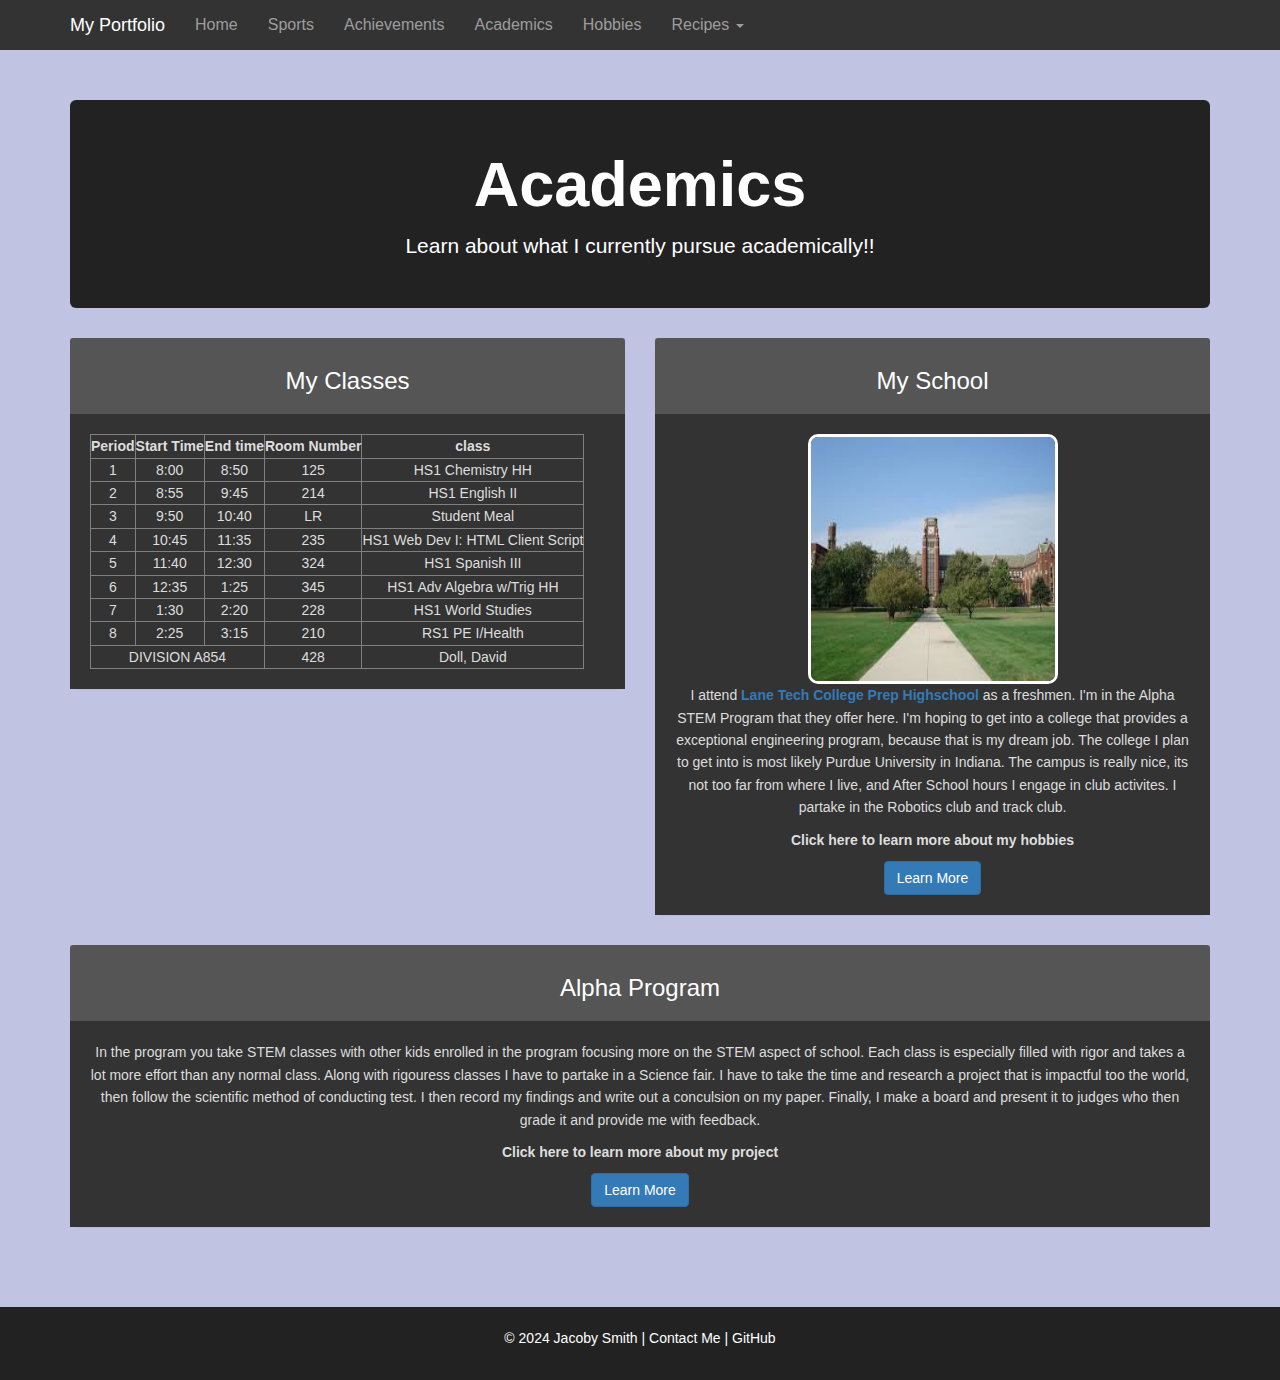
<file: academics.html>
<!DOCTYPE html>
<html lang="en">
  <head>
    <meta charset="UTF-8">
    <meta name="viewport" content="width=device-width, initial-scale=1">
    <title>Academics</title>
    <link rel="stylesheet" href="https://maxcdn.bootstrapcdn.com/bootstrap/3.4.1/css/bootstrap.min.css">
    <link rel="stylesheet" href="mystyle.css">
    <script src="https://ajax.googleapis.com/ajax/libs/jquery/3.7.1/jquery.min.js"></script>
    <script src="https://maxcdn.bootstrapcdn.com/bootstrap/3.4.1/js/bootstrap.min.js"></script>
  </head>
  <body>
    <!-- Navbar -->
    <nav class="navbar navbar-inverse navbar-fixed-top">
      <div class="container">
        <div class="navbar-header">
          <button type="button" class="navbar-toggle collapsed" data-toggle="collapse" data-target="#mainNavbar">
          <span class="icon-bar"></span>
          <span class="icon-bar"></span>
          <span class="icon-bar"></span>
          </button>
          <a class="navbar-brand" href="index.html">My Portfolio</a>
        </div>
        <div class="collapse navbar-collapse" id="mainNavbar">
          <ul class="nav navbar-nav">
            <li><a href="index.html">Home</a></li>
            <li><a href="sports.html">Sports</a></li>
            <li><a href="achievements.html">Achievements</a></li>
            <li><a href="academics.html">Academics</a></li>
            <li><a href="hobbies.html">Hobbies</a></li>
            <li class="dropdown">
              <a class="dropdown-toggle" data-toggle="dropdown" href="#">Recipes
              <span class="caret"></span></a>
              <ul class="dropdown-menu">
                <li><a href="recipe/recipe.html" target="_blank">Recipe 1</a></li>
                <li><a href="recipe2/recipe.html" target="_blank">Recipe 2</a></li>
                <li><a href="recipe3/recipe.html" target="_blank">Recipe 3</a></li>
              </ul>
            </li>
          </ul>
        </div>
      </div>
    </nav>
    <!-- Main Content -->
    <div class="container" style="margin-top: 80px;">
      <div class="jumbotron text-center">
        <div class="row">
          <div class="col-md-12">
            <h1>Academics</h1>
            <p>Learn about what I currently pursue academically!!</p>
          </div>
        </div>
      </div>
    </div>
    <div class="container">
      <div class="row">
        <div class="col-md-6 text-center">
          <div class="panel">
            <div class="panel-heading">
              <h3>My Classes</h3>
            </div>
            <div class="panel-body">
              <table border="true">
                <tr>
                  <th>Period</th>
                  <th>Start Time</th>
                  <th>End time</th>
                  <th> Room Number</th>
                  <th>class</th>
                </tr>
                <tr>
                  <td >1</td>
                  <td >8:00</td>
                  <td >8:50</td>
                  <td >125</td>
                  <td >HS1 Chemistry HH</td>
                </tr>
                <tr>
                  <td >2</td>
                  <td >8:55</td>
                  <td >9:45</td>
                  <td >214</td>
                  <td >HS1 English II</td>
                </tr>
                <tr>
                  <td>3</td>
                  <td>9:50</td>
                  <td>10:40</td>
                  <td >LR</td>
                  <td >Student Meal</td>
                </tr>
                <tr>
                  <td >4</td>
                  <td >10:45</td>
                  <td >11:35</td>
                  <td >235</td>
                  <td >HS1 Web Dev I: HTML Client Script</td>
                </tr>
                <td >5</td>
                <td >11:40</td>
                <td >12:30</td>
                <td >324</td>
                <td >HS1 Spanish III</td>
                </tr>
                <tr>
                  <td >6</td>
                  <td >12:35</td>
                  <td >1:25</td>
                  <td >345</td>
                  <td >HS1 Adv Algebra w/Trig HH</td>
                </tr>
                <tr>
                  <td>7</td>
                  <td>1:30</td>
                  <td>2:20</td>
                  <td>228</td>
                  <td>HS1 World Studies</td>
                </tr>
                <tr>
                  <td>8</td>
                  <td>2:25</td>
                  <td>3:15</td>
                  <td>210</td>
                  <td>RS1 PE I/Health</td>
                </tr>
                <tr>
                  <td colspan="3"> DIVISION A854</td>
                  <td>428</td>
                  <td>Doll, David</td>
                </tr>
              </table>
            </div>
          </div>
        </div>
        <div class="col-md-6 text-center">
          <div class="panel">
            <div class="panel-heading">
              <h3>My School</h3>
            </div>
            <div class="panel-body">
              <img src="[data-uri]" width="250" height="250">
              <p>I attend <a href="https://lanetech.org/" style="text-decoration: none; font-weight: bold;" target="_blank">Lane Tech College Prep Highschool</a> as a freshmen. I'm in the Alpha STEM Program that they offer here. I'm hoping to get into a college that provides a exceptional engineering program, because that is my dream job. The college I plan to get into is most likely Purdue University in Indiana. The campus is really nice, its not too far from where I live, and  After School hours I engage in club activites. I partake in the Robotics club and track club.</p>
              <p><b>Click here to learn more about my hobbies</b></p>
              <a href="hobbies.html" class="btn btn-primary">Learn More</a>
            </div>
          </div>
        </div>
      </div>
    </div>
    <div class="container">
      <div class="row">
        <div class="col-md-12 text-center">
          <div class="panel panel-primary">
            <div class="panel-heading">
              <h3>Alpha Program</h3>
            </div>
            <div class="panel-body">
              <p>In the program you take STEM classes with other kids enrolled in the program focusing more on the STEM aspect of school. Each class is especially filled with rigor and takes a lot more effort than any normal class. Along with rigouress classes I have to partake in a Science fair. I have to take the time and research a project that is impactful too the world, then follow the scientific method of conducting test. I then record my findings and write out a conculsion on my paper. Finally, I make a board and present it to judges  who then grade it and provide me with feedback.</p>
              <p><b>Click here to learn more about my project</b></p>
              <a href="achievements.html" class="btn btn-primary">Learn More</a>
            </div>
          </div>
        </div>
      </div>
    </div>
    <footer class="text-center">
      <p>© 2024 Jacoby Smith | Contact Me | GitHub</p>
    </footer>
  </body>
</html>
</file>
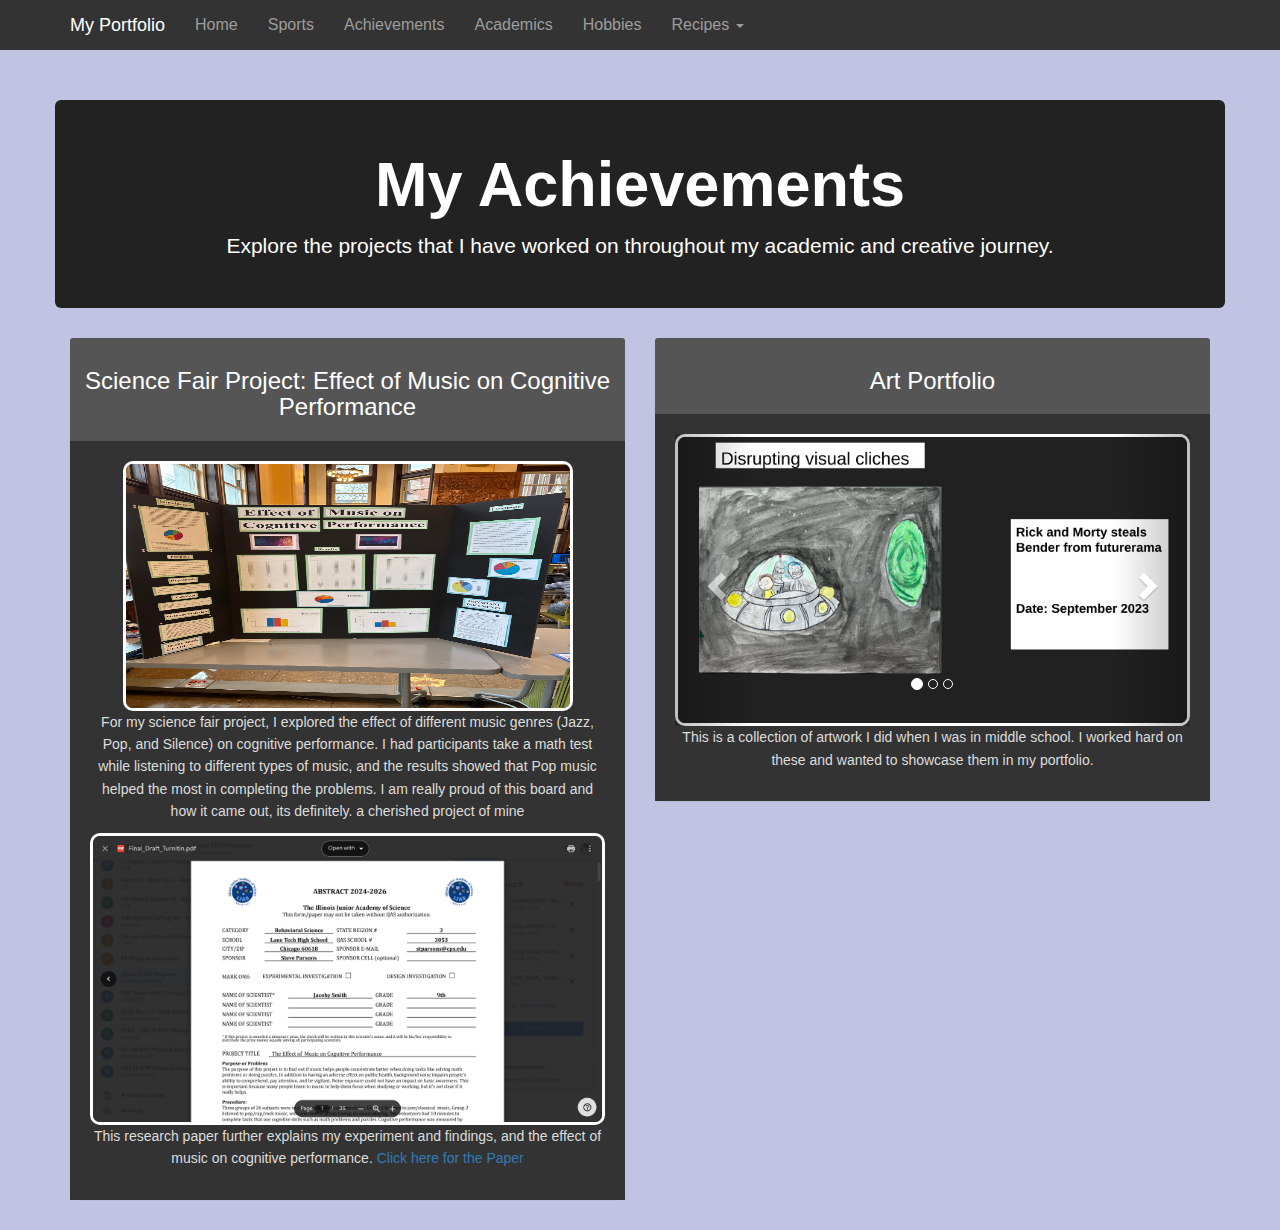
<file: achievements.html>
<!DOCTYPE html>
<html lang="en">
  <head>
    <meta charset="UTF-8">
    <meta name="viewport" content="width=device-width, initial-scale=1">
    <title>Achievements</title>
    <link rel="stylesheet" href="https://maxcdn.bootstrapcdn.com/bootstrap/3.4.1/css/bootstrap.min.css">
    <link rel="stylesheet" href="mystyle.css">
    <script src="https://ajax.googleapis.com/ajax/libs/jquery/3.7.1/jquery.min.js"></script>
    <script src="https://maxcdn.bootstrapcdn.com/bootstrap/3.4.1/js/bootstrap.min.js"></script>
  </head>
  <body>
    <!-- Navbar -->
    <nav class="navbar navbar-inverse navbar-fixed-top">
      <div class="container">
        <div class="navbar-header">
          <button type="button" class="navbar-toggle collapsed" data-toggle="collapse" data-target="#mainNavbar">
          <span class="icon-bar"></span>
          <span class="icon-bar"></span>
          <span class="icon-bar"></span>
          </button>
          <a class="navbar-brand" href="index.html">My Portfolio</a>
        </div>
        <div class="collapse navbar-collapse" id="mainNavbar">
          <ul class="nav navbar-nav">
            <li><a href="index.html">Home</a></li>
            <li><a href="sports.html">Sports</a></li>
            <li><a href="achievements.html">Achievements</a></li>
            <li><a href="academics.html">Academics</a></li>
            <li><a href="hobbies.html">Hobbies</a></li>
            <li class="dropdown">
              <a class="dropdown-toggle" data-toggle="dropdown" href="#">Recipes
              <span class="caret"></span></a>
              <ul class="dropdown-menu">
                <li><a href="recipe/recipe.html" target="_blank">Recipe 1</a></li>
                <li><a href="recipe2/recipe.html" target="_blank">Recipe 2</a></li>
                <li><a href="recipe3/recipe.html" target="_blank">Recipe 3</a></li>
              </ul>
            </li>
          </ul>
        </div>
      </div>
    </nav>
    <!-- Jumbotron -->
    <div class="container-fluid" style= "margin-top: 80px;" >
      <div class="jumbotron text-center">
        <h1>My Achievements</h1>
        <p>Explore the projects that I have worked on throughout my academic and creative journey.</p>
      </div>
      <div class="container">
        <div class="row">
          <!-- Science Fair Project (Board and Paper) -->
          <div class="col-md-6 text-center">
            <div class="panel">
              <div class="panel-heading">
                <h3>Science Fair Project: Effect of Music on Cognitive Performance</h3>
              </div>
              <div class="panel-body">
                <img src="myposter.jpg" alt="Science Fair Board" height="250" width="450">
                <p>For my science fair project, I explored the effect of different music genres (Jazz, Pop, and Silence) on cognitive performance. I had participants take a math test while listening to different types of music, and the results showed that Pop music helped the most in completing the problems. I am really proud of this board and how it came out, its definitely. a cherished project of mine</p>
                <img src="Researchpaper.png" alt="Research Paper" class="img-responsive" height="250">
                <p>This research paper further explains my experiment and findings, and the effect of music on cognitive performance. <a href="https://docs.google.com/document/d/1VnFkGqiZ4bMGlSknb_JJ7qFX4Xewb8G4AeNfuy1PGpI/edit?tab=t.0" target="_blank">Click here for the Paper</a></p>
              </div>
            </div>
          </div>
          <!-- Art Portfolio (Carousel) -->
          <div class="col-md-6 text-center">
            <div class="panel">
              <div class="panel-heading">
                <h3>Art Portfolio</h3>
              </div>
              <div class="panel-body">
                <!-- Art Portfolio Carousel -->
                <div id="artCarousel" class="carousel slide" data-ride="carousel">
                  <ol class="carousel-indicators">
                    <li data-target="#artCarousel" data-slide-to="0" class="active"></li>
                    <li data-target="#artCarousel" data-slide-to="1"></li>
                    <li data-target="#artCarousel" data-slide-to="2"></li>
                  </ol>
                  <div class="carousel-inner" role="listbox">
                    <div class="item active">
                      <img src="myart.png" alt="Art 1">
                    </div>
                    <div class="item">
                      <img src="Art2.png" alt="Art 2">
                    </div>
                    <div class="item">
                      <img src="Art3.png" alt="Art 3">
                    </div>
                    <div class="item">
                      <img src="art4.png" alt="Art 4">
                    </div>
                    <div class="item">
                      <img src="art5.png" alt="Art 5">
                    </div>
                    <div class="item">
                      <img src="art6.png" alt="Art 6">
                    </div>
                    <div class="item">
                      <img src="art7.png" alt="Art 7">
                    </div>
                    <div class="item">
                      <img src="art8.png" alt="Art 8">
                    </div>
                  </div>
                  <a class="left carousel-control" href="#artCarousel" role="button" data-slide="prev">
                  <span class="glyphicon glyphicon-chevron-left" aria-hidden="true"></span>
                  <span class="sr-only">Previous</span>
                  </a>
                  <a class="right carousel-control" href="#artCarousel" role="button" data-slide="next">
                  <span class="glyphicon glyphicon-chevron-right" aria-hidden="true"></span>
                  <span class="sr-only">Next</span>
                  </a>
                </div>
                <p>This is a collection of artwork I did when I was in middle school. I worked hard on these and wanted to showcase them in my portfolio.</p>
              </div>
            </div>
          </div>
        </div>
      </div>
    </div>
  </body>
</html>
</file>
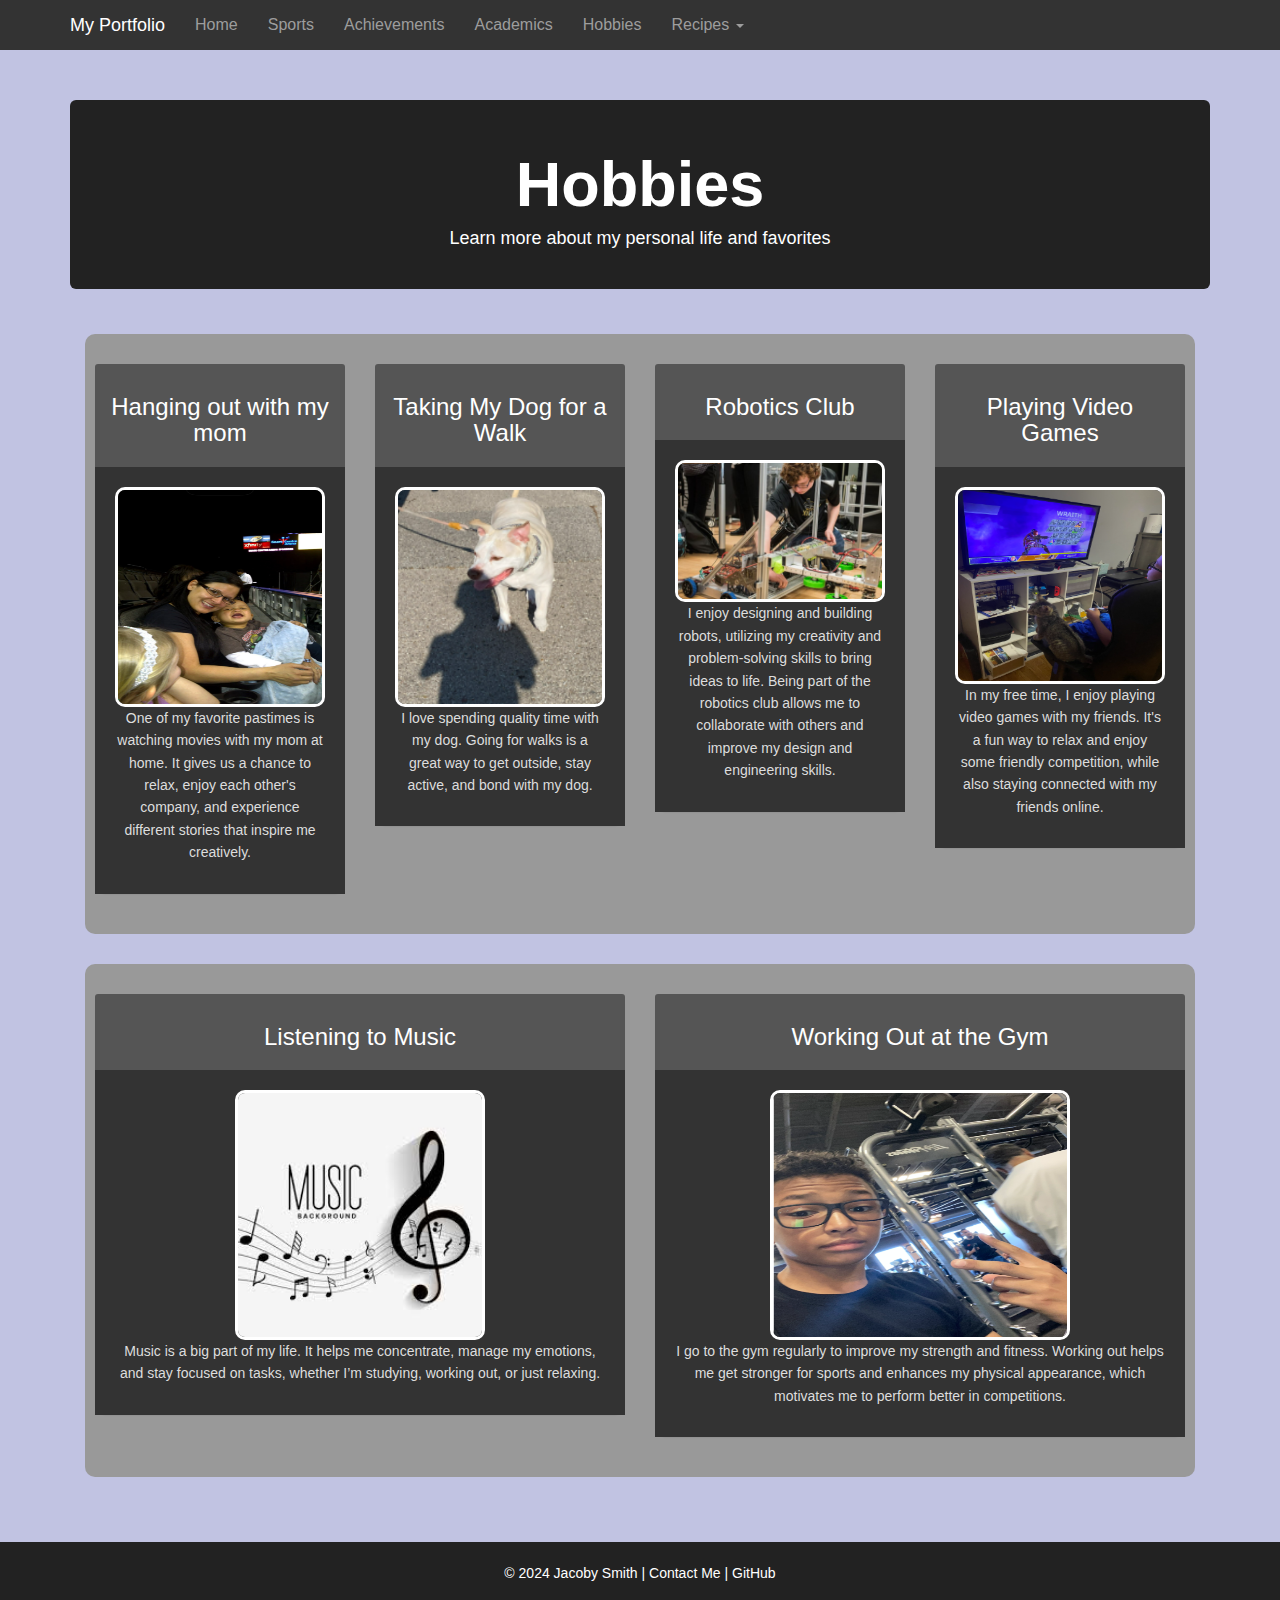
<file: hobbies.html>
<!DOCTYPE html>
<html lang="en">
   <head>
      <meta charset="UTF-8">
      <meta name="viewport" content="width=device-width, initial-scale=1">
      <title>My Portfolio - Hobbies</title>
      <link rel="stylesheet" href="https://maxcdn.bootstrapcdn.com/bootstrap/3.4.1/css/bootstrap.min.css">
      <link rel="stylesheet" href="mystyle.css">
      <script src="https://ajax.googleapis.com/ajax/libs/jquery/3.7.1/jquery.min.js"></script>
      <script src="https://maxcdn.bootstrapcdn.com/bootstrap/3.4.1/js/bootstrap.min.js"></script>
   </head>
   <body>
      <!-- Navbar -->
      <nav class="navbar navbar-inverse navbar-fixed-top">
         <div class="container">
            <div class="navbar-header">
               <button type="button" class="navbar-toggle collapsed" data-toggle="collapse" data-target="#mainNavbar">
               <span class="icon-bar"></span>
               <span class="icon-bar"></span>
               <span class="icon-bar"></span>
               </button>
               <a class="navbar-brand" href="Home.html">My Portfolio</a>
            </div>
            <div class="collapse navbar-collapse" id="mainNavbar">
               <ul class="nav navbar-nav">
                  <li><a href="index.html">Home</a></li>
                  <li><a href="sports.html">Sports</a></li>
                  <li><a href="achievements.html">Achievements</a></li>
                  <li><a href="academics.html">Academics</a></li>
                  <li><a href="hobbies.html">Hobbies</a></li>
                  <li class="dropdown">
                     <a class="dropdown-toggle" data-toggle="dropdown" href="#">Recipes
                     <span class="caret"></span></a>
                     <ul class="dropdown-menu">
                        <li><a href="recipe/recipe.html" target="_blank">Recipe 1</a></li>
                        <li><a href="recipe2/recipe.html" target="_blank">Recipe 2</a></li>
                        <li><a href="recipe3/recipe.html" target="_blank">Recipe 3</a></li>
                     </ul>
                  </li>
               </ul>
            </div>
         </div>
      </nav>
      <!-- Main Content -->
      <div class="container" style="margin-top: 80px;">
         <div class="jumbotron text-center">
            <div class="row">
               <div class="col-md-12">
                  <h1>Hobbies</h1>
                  <h4>Learn more about my personal life and favorites</h4>
               </div>
            </div>
         </div>
      </div>
      <div class="container">
      <section>
            <div class="row">
               <div class="col-md-3 text-center">
                  <div class="panel">
                     <div class="panel-heading">
                        <h3>Hanging out with my mom</h3>
                     </div>
                     <div class="panel-body">
                        <img src="mother.png" alt="Movies" height="220" width="250">
                        <p>One of my favorite pastimes is watching movies with my mom at home. It gives us a chance to relax, enjoy each other's company, and experience different stories that inspire me creatively.</p>
                     </div>
                  </div>
               </div>
               <div class="col-md-3 text-center">
                  <div class="panel">
                     <div class="panel-heading">
                        <h3>Taking My Dog for a Walk</h3>
                     </div>
                     <div class="panel-body">
                        <img src="walkingdog.png" alt="Dog" height="220">
                        <p>I love spending quality time with my dog. Going for walks is a great way to get outside, stay active, and bond with my dog.</p>
                     </div>
                  </div>
               </div>
               <div class="col-md-3 text-center">
                  <div class="panel">
                     <div class="panel-heading">
                        <h3>Robotics Club</h3>
                     </div>
                     <div class="panel-body">
                        <img src="Robotics.jpeg" alt="Robotics">
                        <p>I enjoy designing and building robots, utilizing my creativity and problem-solving skills to bring ideas to life. Being part of the robotics club allows me to collaborate with others and improve my design and engineering skills.</p>
                     </div>
                  </div>
               </div>
               <div class="col-md-3 text-center">
                  <div class="panel">
                     <div class="panel-heading">
                        <h3>Playing Video Games</h3>
                     </div>
                     <div class="panel-body">
                        <img src="videogames.png" alt="Videogames">
                        <p>In my free time, I enjoy playing video games with my friends. It's a fun way to relax and enjoy some friendly competition, while also staying connected with my friends online.</p>
                     </div>
                  </div>
               </div>
            </div>
         </div>
      </section>
     
         <div class="container">
            <section>
            <div class="row">
               <div class="col-md-6 text-center">
                  <div class="panel">
                     <div class="panel-heading">
                        <h3>Listening to Music</h3>
                     </div>
                     <div class="panel-body">
                        <img src="[data-uri]" alt="Music" height="250">
                        <p>Music is a big part of my life. It helps me concentrate, manage my emotions, and stay focused on tasks, whether I’m studying, working out, or just relaxing.</p>
                     </div>
                  </div>
               </div>
               <!-- Hobby Section: Working Out at the Gym -->
               <div class="col-md-6 text-center">
                  <div class="panel">
                     <div class="panel-heading">
                        <h3>Working Out at the Gym</h3>
                     </div>
                     <div class="panel-body">
                        <img src="gym.png" alt="Gym" height="250" width="300">
                        <p>I go to the gym regularly to improve my strength and fitness. Working out helps me get stronger for sports and enhances my physical appearance, which motivates me to perform better in competitions.</p>
                     </div>
                  </div>
               </div>
            </div>
         </div>
      </section>
      <!-- Footer -->
      <footer class="text-center">
         <p>© 2024 Jacoby Smith | Contact Me | GitHub</p>
      </footer>
   </body>
</html>
</file>
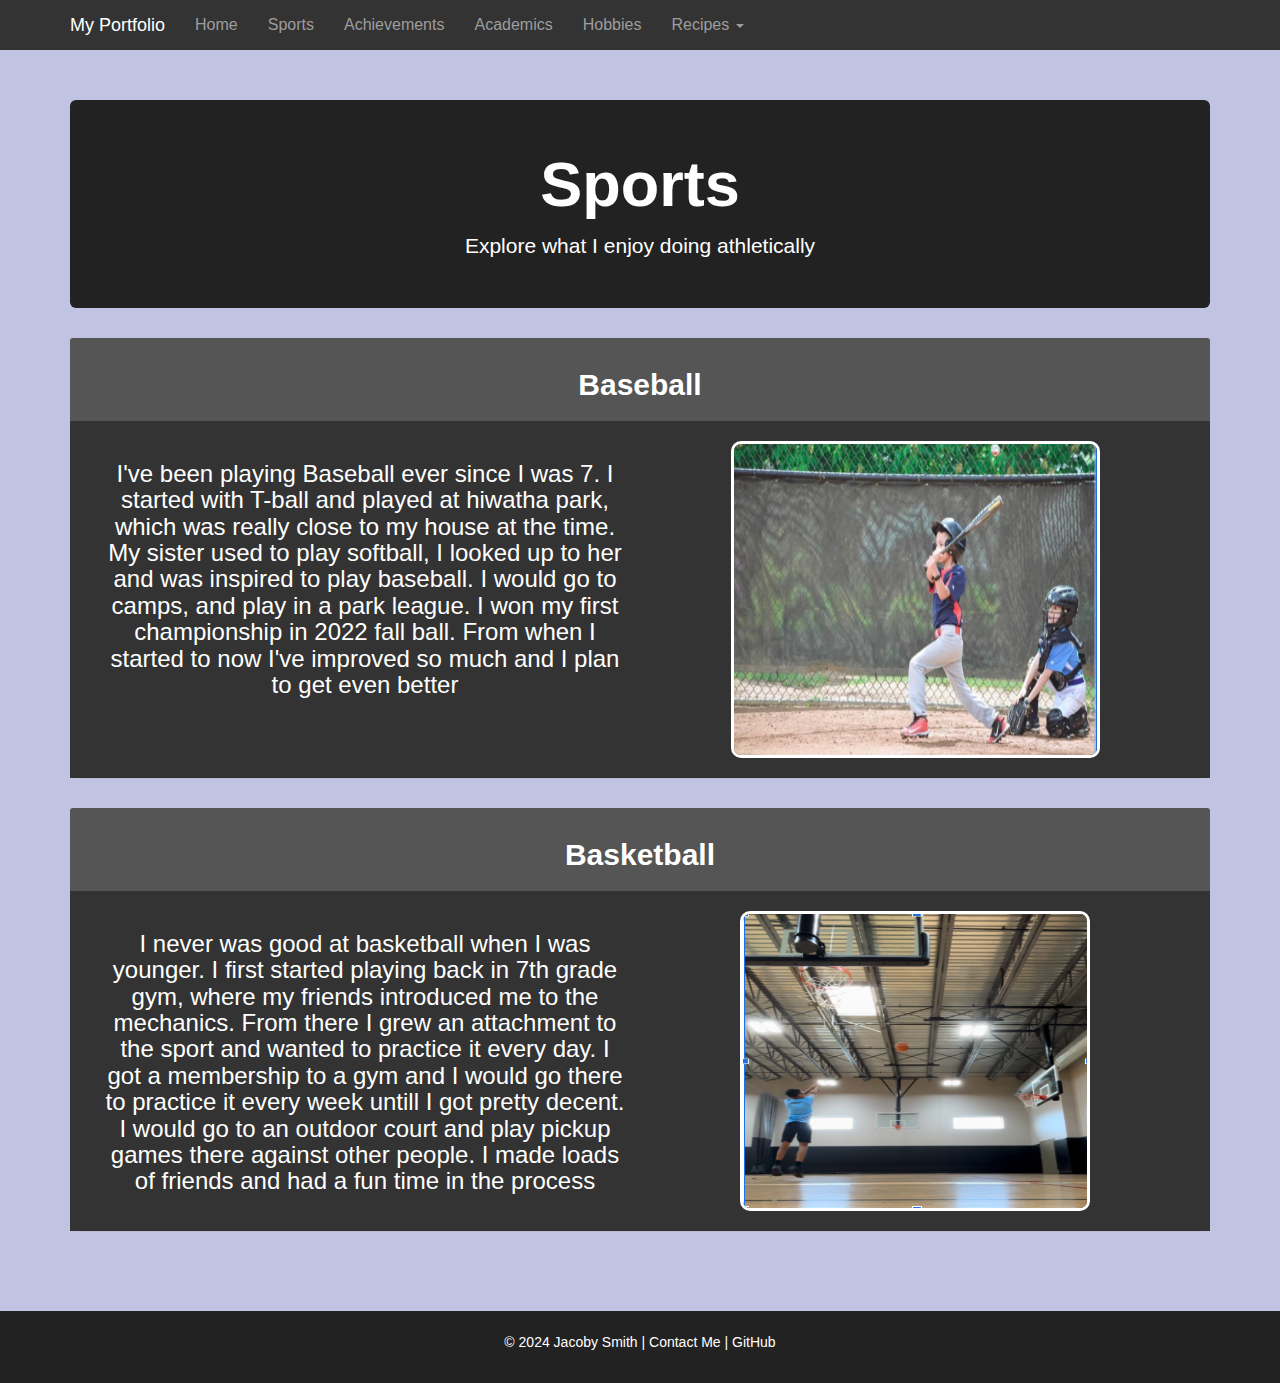
<file: sports.html>
<!DOCTYPE html>
<html lang="en">
   <head>
      <meta charset="UTF-8">
      <meta name="viewport" content="width=device-width, initial-scale=1">
      <title>Sports</title>
      <link rel="stylesheet" href="https://maxcdn.bootstrapcdn.com/bootstrap/3.4.1/css/bootstrap.min.css">
      <link rel="stylesheet" href="mystyle.css">
      <script src="https://ajax.googleapis.com/ajax/libs/jquery/3.7.1/jquery.min.js"></script>
      <script src="https://maxcdn.bootstrapcdn.com/bootstrap/3.4.1/js/bootstrap.min.js"></script>
   </head>
   <body>
      <!-- Navbar -->
      <nav class="navbar navbar-inverse navbar-fixed-top">
         <div class="container">
            <div class="navbar-header">
               <button type="button" class="navbar-toggle collapsed" data-toggle="collapse" data-target="#mainNavbar">
               <span class="icon-bar"></span>
               <span class="icon-bar"></span>
               <span class="icon-bar"></span>
               </button>
               <a class="navbar-brand" href="index.html">My Portfolio</a>
            </div>
            <div class="collapse navbar-collapse" id="mainNavbar">
               <ul class="nav navbar-nav">
                  <li><a href="index.html">Home</a></li>
                  <li><a href="sports.html">Sports</a></li>
                  <li><a href="achievements.html">Achievements</a></li>
                  <li><a href="academics.html">Academics</a></li>
                  <li><a href="hobbies.html">Hobbies</a></li>
                  <li class="dropdown">
                     <a class="dropdown-toggle" data-toggle="dropdown" href="#">Recipes
                     <span class="caret"></span></a>
                     <ul class="dropdown-menu">
                        <li><a href="recipe/recipe.html" target="_blank">Recipe 1</a></li>
                        <li><a href="recipe2/recipe.html" target="_blank">Recipe 2</a></li>
                        <li><a href="recipe3/recipe.html" target="_blank">Recipe 3</a></li>
                     </ul>
                  </li>
               </ul>
            </div>
         </div>
      </nav>
      <!-- Main Content -->
      <div class="container" style="margin-top: 80px;">
         <div class="jumbotron text-center">
            <div class="row">
               <div class="col-md-12">
                  <h1>Sports</h1>
                  <p>Explore what I enjoy doing athletically </p>
               </div>
            </div>
         </div>
      </div>
      <div class="container">
         <div class="row">
            <div class="col-md-12 text-center">
               <div class="panel">
                  <div class="panel-heading">
                     <h2>Baseball</h2>
                  </div>
                  <div class="panel-body">
                     <div class="col-md-6 text-center">
                        <h3>I've been playing Baseball ever since I was 7. I started with T-ball and played at hiwatha park, which was really close to my house at the time. My sister used to play softball, I looked up to her and was inspired to play baseball. I would go to camps, and play in a park league. I won my first championship in 2022 fall ball. From when I started to now I've improved so much and I plan to get even better</h3>
                     </div>
                     <div class="col-md-6">
                        <img src="playingbaseball.png" alt="Baseball">
                     </div>
                  </div>
               </div>
            </div>
         </div>
       </div>
       <div class="container">
         <div class="row">
            <div class="col-md-12 text-center">
               <div class="panel">
                  <div class="panel-heading">
                     <h2>Basketball</h2>
                  </div>
                  <div class="panel-body">
                     <div class="col-md-6 text-center">
                        <h3>I never was good at basketball when I was younger. I first started playing back in 7th grade gym, where my friends introduced me to the mechanics. From there I grew an attachment to the sport and wanted to practice it every day. I got a membership to a gym and I would go there to practice it every week untill I got pretty decent. I would go to an outdoor court and play pickup games there against other people. I made loads of friends and had a fun time in the process </h3>
                     </div>
                     <div class="col-md-6">
                        <img src="basketball.png" alt="Basketball" height="300" width="350">
                     </div>
                  </div>
               </div>
            </div>
         </div>
      </div>
      <!-- Footer -->
      <footer class="text-center">
         <p>© 2024 Jacoby Smith | Contact Me | GitHub</p>
      </footer>
   </body>
</html>
</file>
<file: mystyle.css>
body{
    line-height: 1.6;
    font-size: medium;
    display: flex;
    flex-direction: column;
    font-family: 'Arial', sans-serif;
    background-color: #c1c3e2;
    color: #333;
    height:100%;
    flex-grow:1;
 }
 .navbar {
     background-color: #333;
     border: none;
     margin-bottom: 0;
     font-size: 16px;
 }
 .navbar .navbar-brand {
     color: #fff !important;
 }
 
 
 .jumbotron {
     background-color: #222;
     color: white;
     padding: 30px;
     border-radius: 10px;
     margin-top: 20px;
 }
 
 
 .panel-body img {
    max-width: 100%;
 }
 footer {
     background-color: #222;
     color: white;
     padding: 20px;
     margin-top: 50px;
     font-size: 14px;
 }
 
 
 .panel {
     border-radius: 10px;
     margin-bottom: 30px;
     background-color: #454545;
     border: none;
     color: white;
 }
 
 
 .panel .panel-heading {
     background-color: #555;
     border: none;
     padding: 10px;
 }
 
 
 .panel .panel-body {
     background-color: #333;
     color: #ddd;
     padding: 20px;
     font-size: 14px;
     
 }
 
 h3{
    color: white;
 }
 h2{ 
    font-weight: bold;
 }
 
 h1{
    font-weight: bold;
}
 .panel-info img {
     border-radius: 5px;
     box-shadow: 0px 4px 6px rgba(0, 0, 0, 0.1);
 }
 
 
 .panel-info a {
     background-color: #555;
     color: white;
     padding: 10px 20px;
     text-decoration: none;
     border-radius: 5px;
 }
 .img-circle  {
    border-radius: 50%;
    border: 5px solid #fff;
    box-shadow: 0px 4px 10px rgba(0, 0, 0, 0.2);
}
img{
    border-radius: 10px;
    border: 3px solid #fff ;

}
section{
    margin:15px;
    border-radius: 10px;
    padding: 10px;
    padding-top: 30px;
    background-color: rgb(153, 153, 153);
}

 th{
   text-align: center;
 }
 td{
   text-align: center;
 }
</file>
